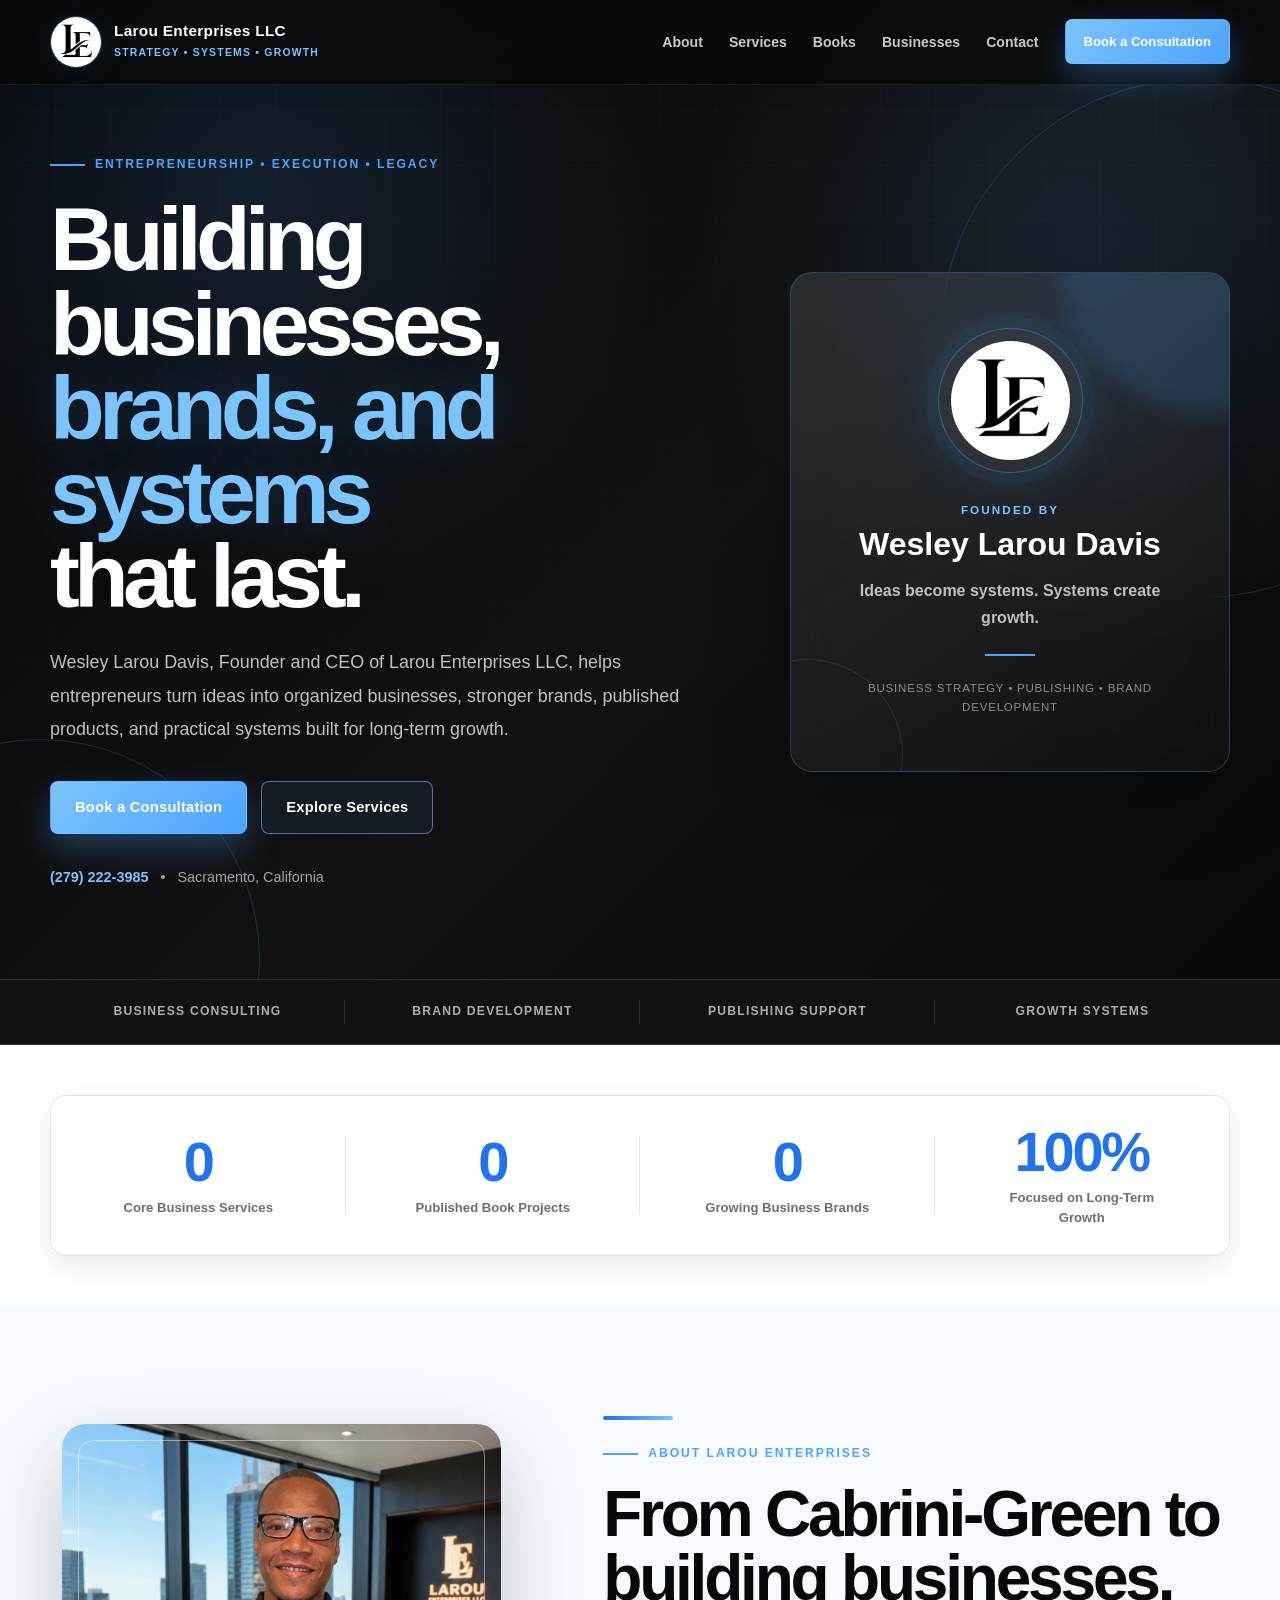
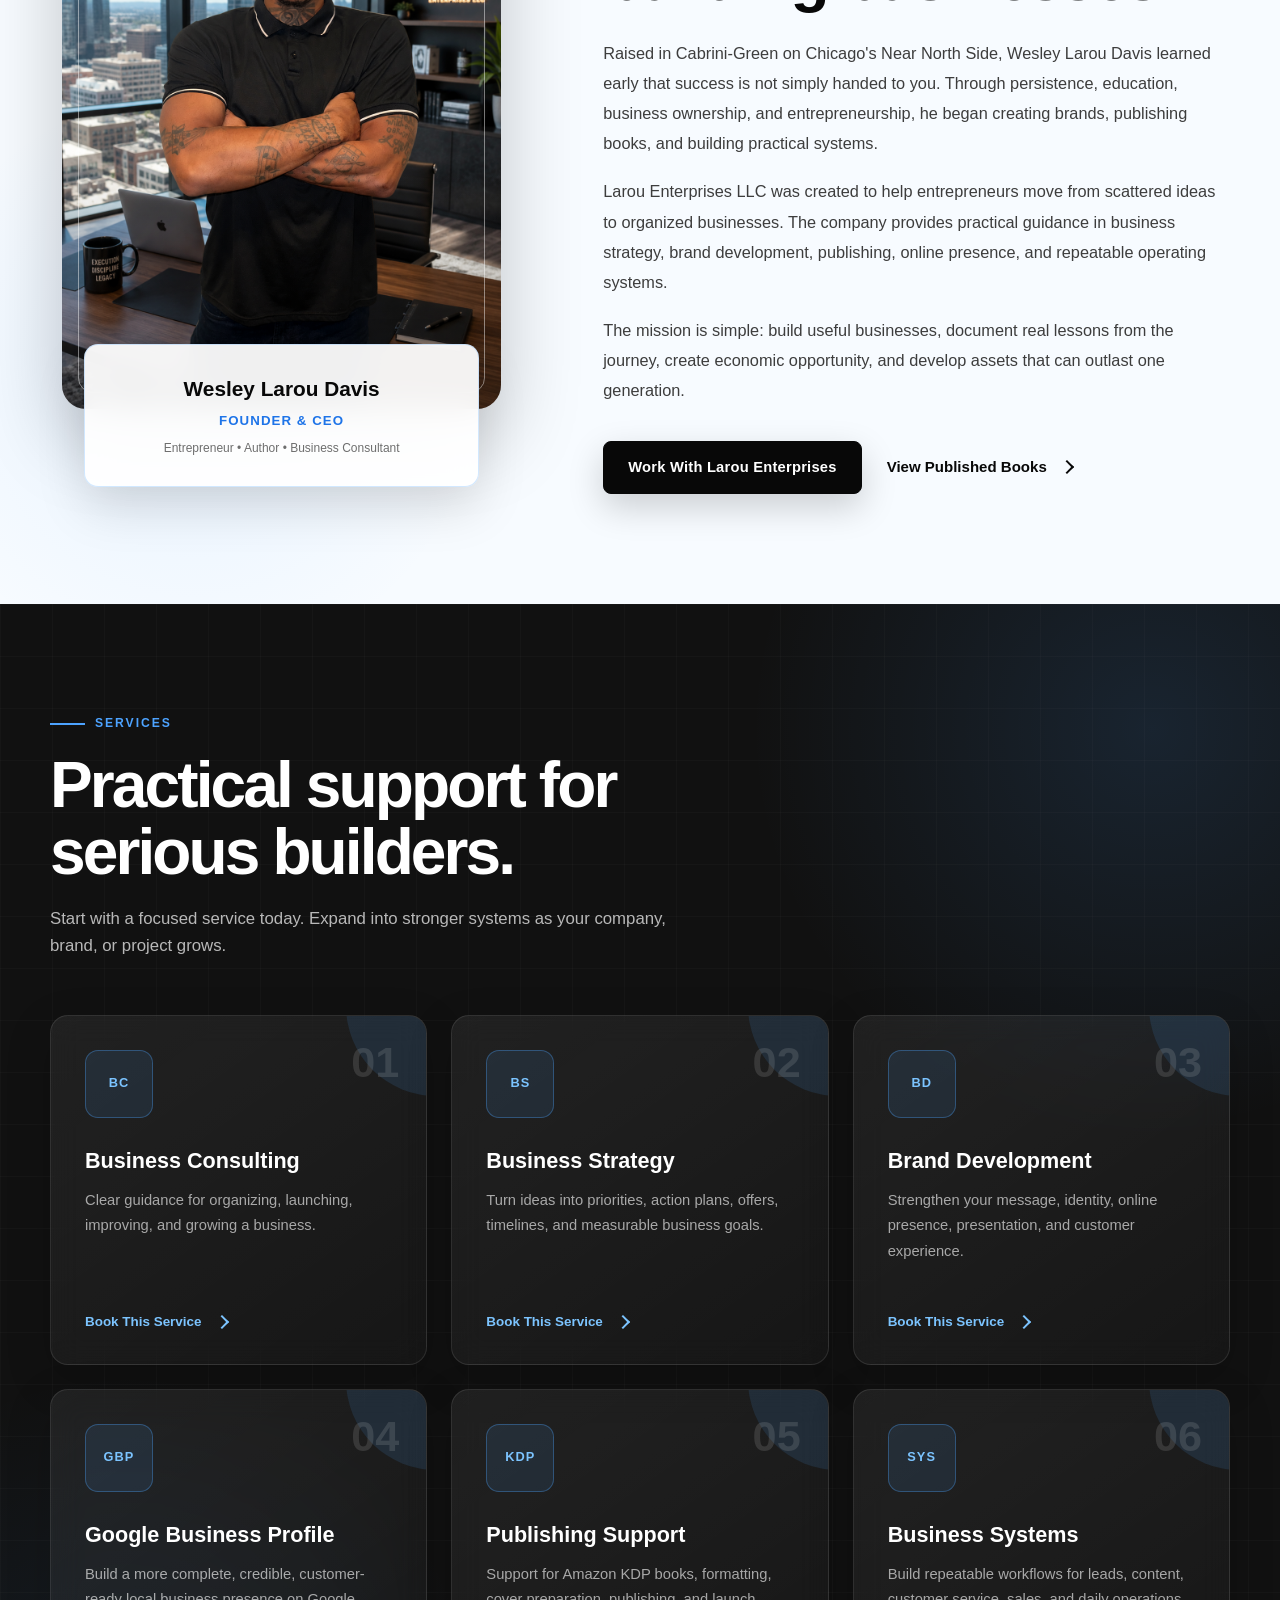
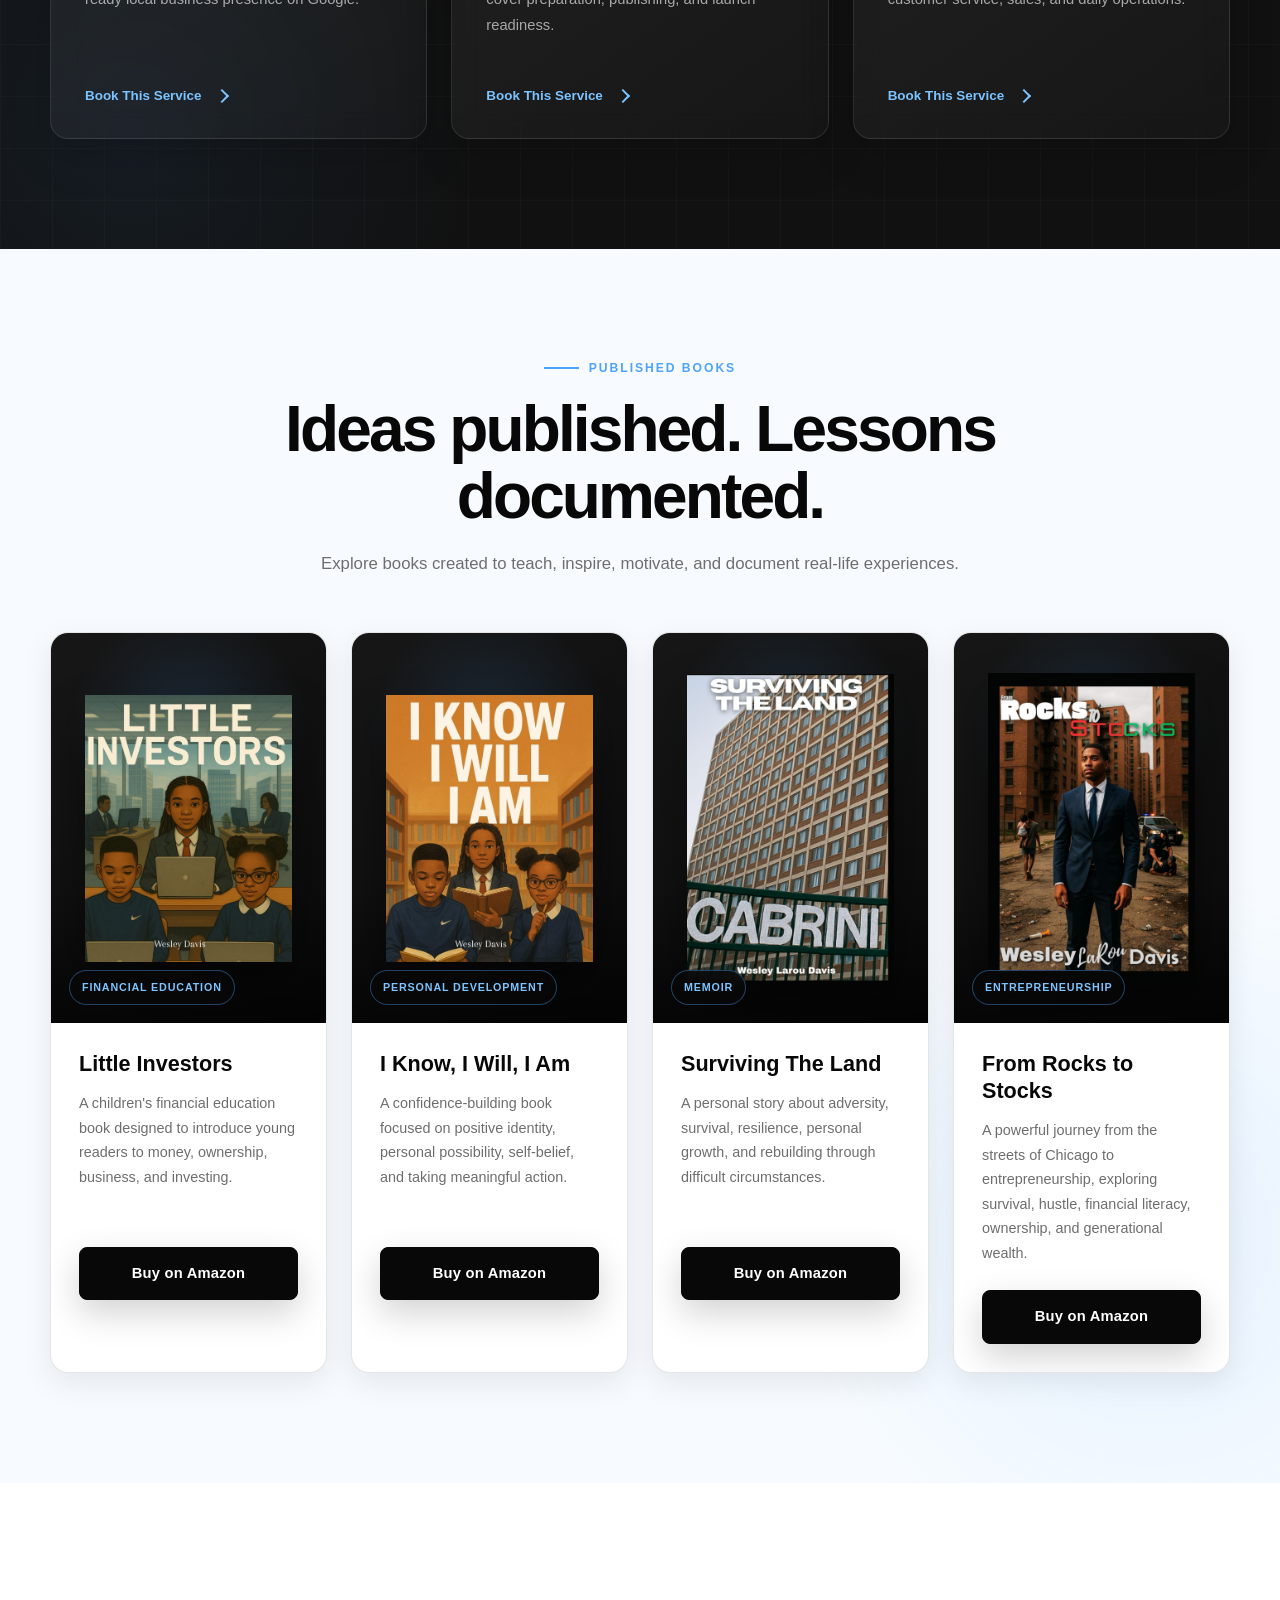
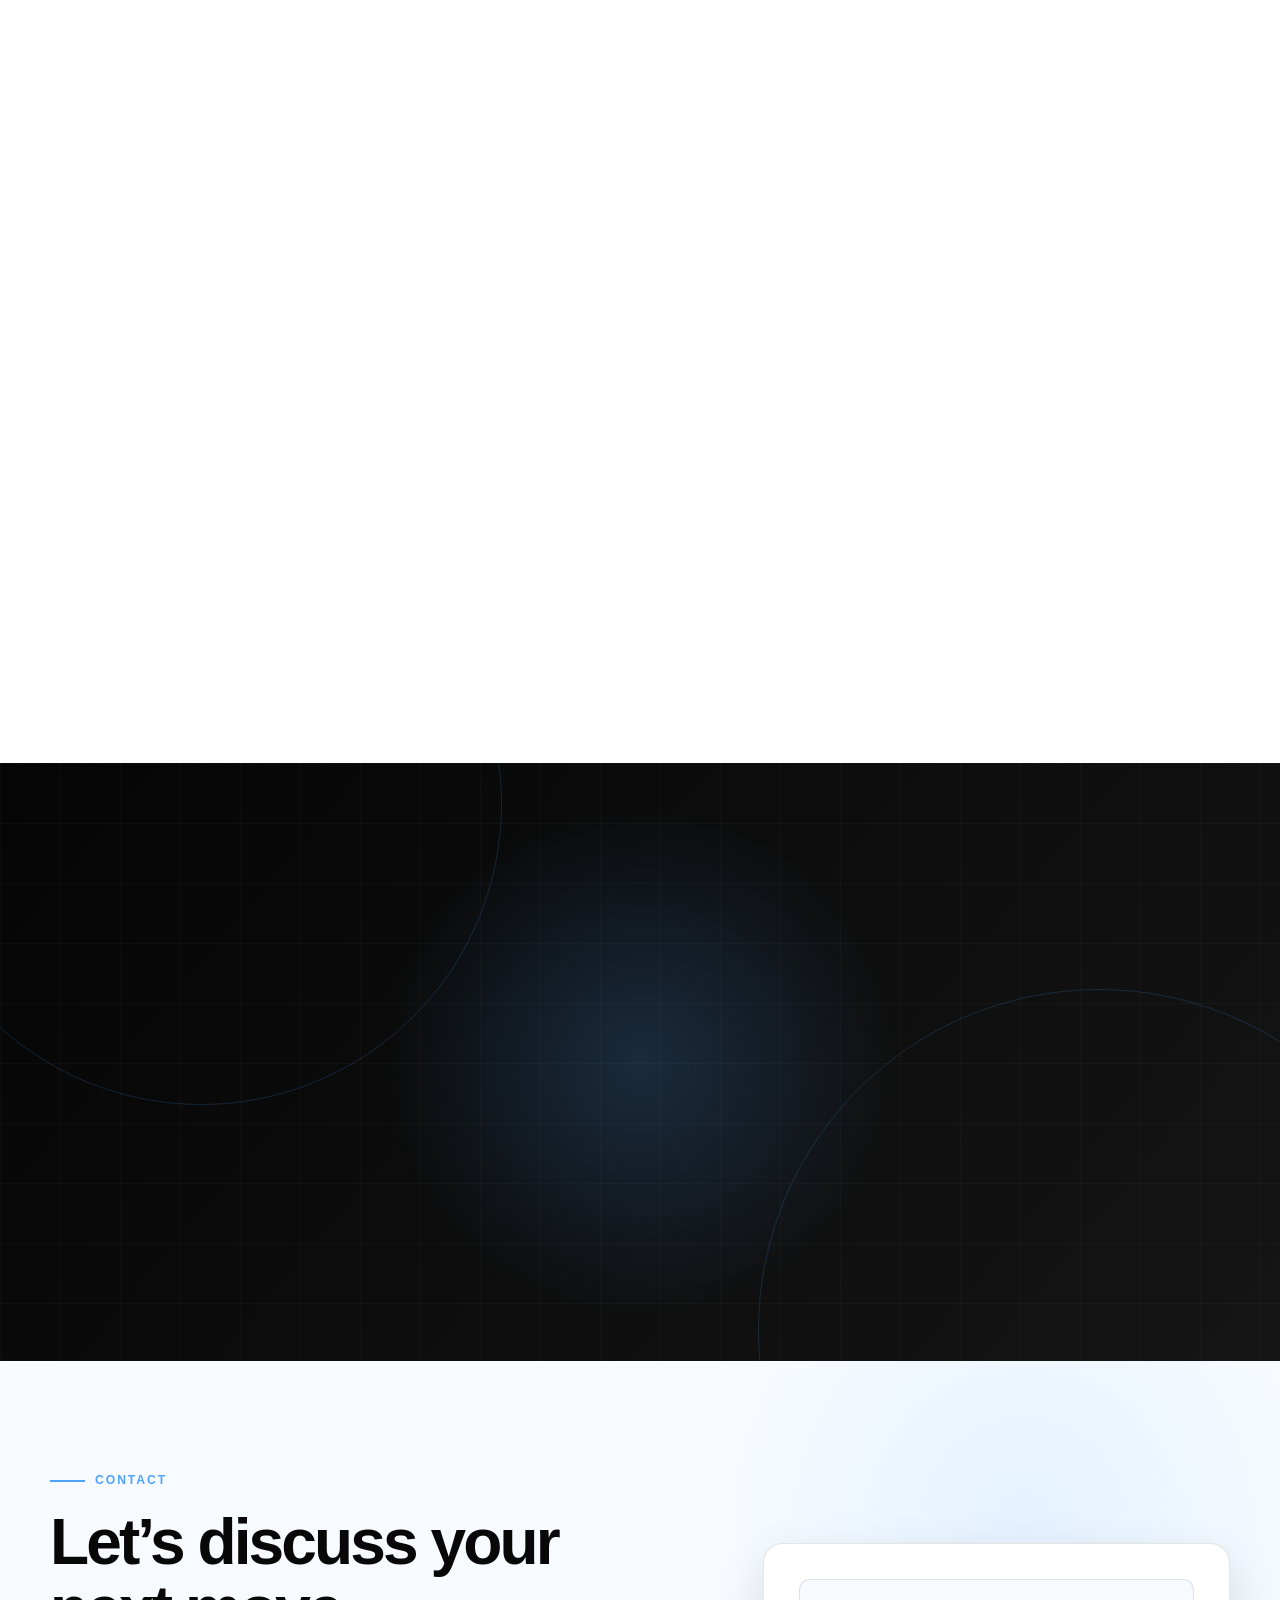
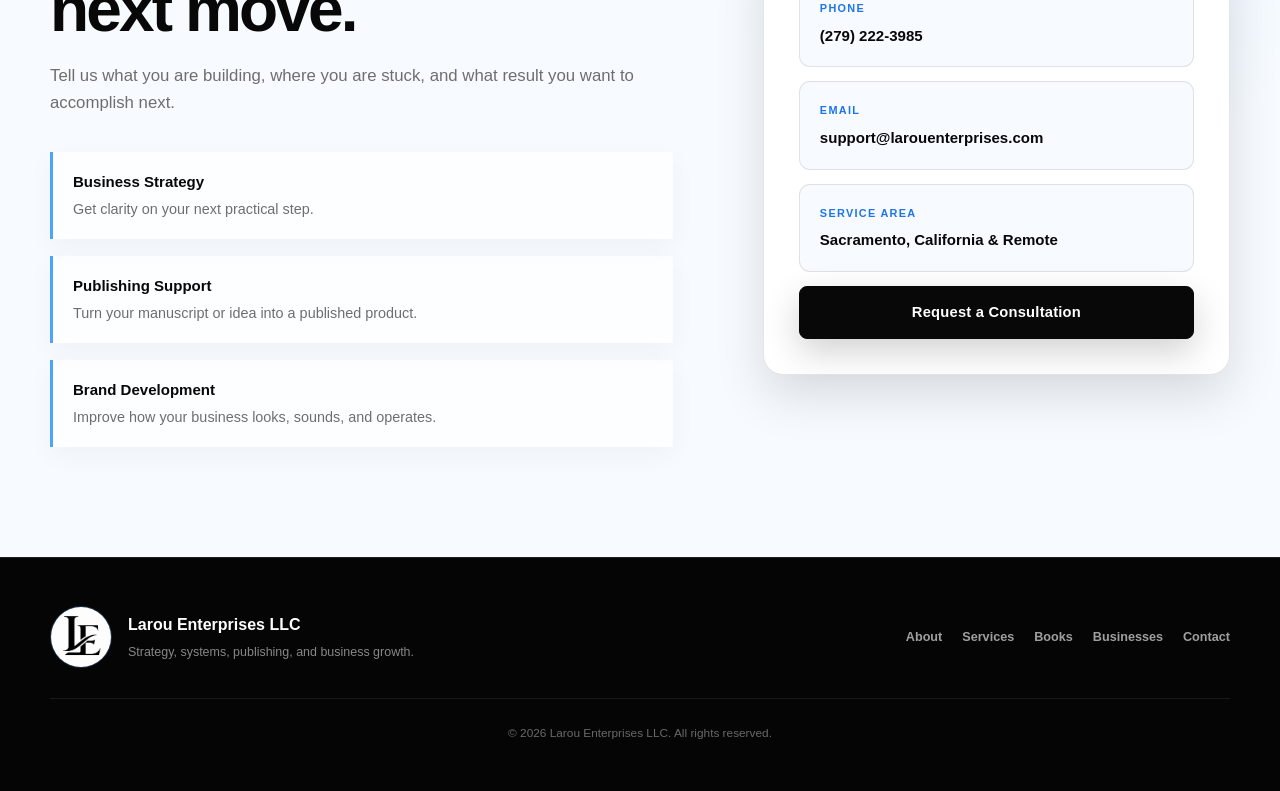
<file: index.html>
<head>
  <meta charset="UTF-8" />

  <meta
    name="viewport"
    content="width=device-width, initial-scale=1.0"
  />

  <title>
    Wesley Larou Davis | Founder of Larou Enterprises LLC | Business Consultant
  </title>

  <meta
    name="description"
    content="Official website of Wesley Larou Davis, Founder and CEO of Larou Enterprises LLC. Business consulting, brand development, Google Business Profile optimization, publishing support, business systems, and founder of MELA."
  />

  <meta
    name="keywords"
    content="Wesley Larou Davis, Wesley Davis, Larou Enterprises LLC, MELA, business consultant, business strategy, Google Business Profile, branding, publishing, entrepreneur, Sacramento, Chicago"
  />

  <meta
    name="author"
    content="Wesley Larou Davis"
  />

  <meta
    name="robots"
    content="index, follow"
  />

  <meta
    name="theme-color"
    content="#111111"
  />

  <link
    rel="canonical"
    href="https://larouenterprises.com/"
  />

  <!-- Open Graph -->

  <meta
    property="og:title"
    content="Wesley Larou Davis | Larou Enterprises LLC"
  />

  <meta
    property="og:description"
    content="Official website of Wesley Larou Davis, Founder & CEO of Larou Enterprises LLC and founder of MELA."
  />

  <meta
    property="og:type"
    content="website"
  />

  <meta
    property="og:url"
    content="https://larouenterprises.com/"
  />

  <meta
    property="og:site_name"
    content="Larou Enterprises LLC"
  />

  <meta
    property="og:image"
    content="https://larouenterprises.com/assets/le-logo.png"
  />

  <!-- Favicon -->

  <link
    rel="icon"
    type="image/png"
    href="assets/le-logo.png"
  />

  <!-- Fonts -->

  <link
    rel="preconnect"
    href="https://fonts.googleapis.com"
  />

  <link
    rel="preconnect"
    href="https://fonts.gstatic.com"
    crossorigin
  />

  <link
    href="https://fonts.googleapis.com/css2?family=Poppins:wght@300;400;500;600;700;800&display=swap"
    rel="stylesheet"
  />

  <!-- CSS -->
<!-- Structured Data: Wesley Larou Davis, Larou Enterprises LLC and MELA -->

<script type="application/ld+json">
{
  "@context": "https://schema.org",
  "@graph": [
    {
      "@type": "WebSite",
      "@id": "https://larouenterprises.com/#website",
      "url": "https://larouenterprises.com/",
      "name": "Larou Enterprises LLC",
      "description": "The official website of Larou Enterprises LLC and founder Wesley Larou Davis.",
      "publisher": {
        "@id": "https://larouenterprises.com/#organization"
      },
      "inLanguage": "en-US"
    },
    {
      "@type": "Organization",
      "@id": "https://larouenterprises.com/#organization",
      "name": "Larou Enterprises LLC",
      "url": "https://larouenterprises.com/",
      "logo": {
        "@type": "ImageObject",
        "url": "https://larouenterprises.com/assets/le-logo.png"
      },
      "founder": {
        "@id": "https://larouenterprises.com/#wesley-larou-davis"
      },
      "description": "Larou Enterprises LLC provides business strategy, brand development, Google Business Profile optimization, publishing support, and practical business systems.",
      "areaServed": [
        {
          "@type": "City",
          "name": "Sacramento"
        },
        {
          "@type": "City",
          "name": "Chicago"
        }
      ],
      "brand": {
        "@id": "https://larouenterprises.com/#mela"
      }
    },
    {
      "@type": "Person",
      "@id": "https://larouenterprises.com/#wesley-larou-davis",
      "name": "Wesley Larou Davis",
      "url": "https://larouenterprises.com/",
      "image": "https://larouenterprises.com/assets/wesley-davis.png",
      "jobTitle": "Founder and CEO",
      "worksFor": {
        "@id": "https://larouenterprises.com/#organization"
      },
      "founder": {
        "@id": "https://larouenterprises.com/#organization"
      },
      "description": "Wesley Larou Davis is the founder and CEO of Larou Enterprises LLC, a business consultant, entrepreneur, author, and creator of the developing MELA brand.",
      "knowsAbout": [
        "Business strategy",
        "Brand development",
        "Google Business Profile optimization",
        "Book publishing",
        "Business systems",
        "Entrepreneurship"
      ]
    },
    {
      "@type": "Brand",
      "@id": "https://larouenterprises.com/#mela",
      "name": "MELA",
      "logo": "https://larouenterprises.com/assets/mela%20logo.PNG",
      "description": "MELA is a developing skincare brand created for melanin-rich skin and associated with Larou Enterprises LLC.",
      "founder": {
        "@id": "https://larouenterprises.com/#wesley-larou-davis"
      },
      "parentOrganization": {
        "@id": "https://larouenterprises.com/#organization"
      }
    }
  ]
}
</script>

  <link
    rel="stylesheet"
    href="style.css"
  />
</head>

<body>
<!-- =========================
     PAGE LOADER
========================= -->

<div id="preloader">

    <div class="loader-content">

        <img src="assets/le-logo.png" alt="Larou Enterprises Logo">

        <h1>LAROU</h1>

        <p>ENTERPRISES LLC</p>

        <div class="loader-line">
            <span></span>
        </div>

    </div>

</div>
  <!-- Skip Link -->
  <a class="skip-link" href="#main-content">
    Skip to content
  </a>


  <!-- =========================
       HEADER
  ========================== -->

  <header class="site-header" id="top">

    <div class="container nav-wrap">

      <a
        class="brand"
        href="#top"
        aria-label="Larou Enterprises home"
      >

        <img
          src="assets/le-logo.png"
          alt="Larou Enterprises LE logo"
        />

        <span>
          <strong>Larou Enterprises LLC</strong>
          <small>Strategy • Systems • Growth</small>
        </span>

      </a>


      <button
        class="menu-toggle"
        type="button"
        aria-expanded="false"
        aria-controls="main-nav"
        aria-label="Open navigation menu"
      >
        <span></span>
        <span></span>
        <span></span>
      </button>


      <nav
        id="main-nav"
        class="main-nav"
        aria-label="Primary navigation"
      >

        <a href="#about">About</a>

        <a href="#services">Services</a>

        <a href="#books">Books</a>

        <a href="#businesses">Businesses</a>

        <a href="#contact">Contact</a>

        <a
          class="nav-cta"
          href="https://book.stripe.com/dRm28r8Eo2eW7Cc2aFaZi03"
          target="_blank"
          rel="noopener noreferrer"
        >
          Book a Consultation
        </a>

      </nav>

    </div>

  </header>


  <!-- =========================
       MAIN CONTENT
  ========================== -->

  <main id="main-content">


    <!-- =========================
         HERO SECTION
    ========================== -->

    <section class="hero">

      <div class="hero-shape hero-shape-one"></div>
      <div class="hero-shape hero-shape-two"></div>
      <div class="hero-overlay"></div>


      <div class="container hero-grid">

        <div class="hero-copy reveal">

          <p class="eyebrow">
            Entrepreneurship • Execution • Legacy
          </p>

          <h1>
            Building businesses,
            <span>brands, and systems</span>
            that last.
          </h1>

          <p class="hero-text">
            Wesley Larou Davis, Founder and CEO of Larou Enterprises LLC,
            helps entrepreneurs turn ideas into organized businesses,
            stronger brands, published products, and practical systems
            built for long-term growth.
          </p>


          <div class="button-row">

            <a
              class="button button-gold"
              href="https://book.stripe.com/dRm28r8Eo2eW7Cc2aFaZi03"
              target="_blank"
              rel="noopener noreferrer"
            >
              Book a Consultation
            </a>

            <a
              class="button button-outline"
              href="#services"
            >
              Explore Services
            </a>

          </div>


          <div class="hero-contact">

            <a href="tel:+12792223985">
              (279) 222-3985
            </a>

            <span>•</span>

            <span>
              Sacramento, California
            </span>

          </div>

        </div>


        <div class="hero-visual reveal">

          <div class="hero-card">

            <div class="hero-logo-wrap">

              <img
                src="assets/le-logo.png"
                alt="Larou Enterprises monogram"
              />

            </div>

            <p>Founded by</p>

            <h2>Wesley Larou Davis</h2>

            <strong>
              Ideas become systems.
              Systems create growth.
            </strong>

            <div class="hero-card-line"></div>

            <small>
              Business Strategy • Publishing • Brand Development
            </small>

          </div>

        </div>

      </div>

    </section>


    <!-- =========================
         TRUST STRIP
    ========================== -->

    <section
      class="trust-strip"
      aria-label="Business focus areas"
    >

      <div class="container trust-grid">

        <span>Business Consulting</span>

        <span>Brand Development</span>

        <span>Publishing Support</span>

        <span>Growth Systems</span>

      </div>

    </section>


    <!-- =========================
         STATS SECTION
    ========================== -->

    <section class="stats-section">

      <div class="container stats-grid">

        <article class="stat-card reveal">

          <strong
            class="counter"
            data-target="6"
          >
            0
          </strong>

          <span>Core Business Services</span>

        </article>


        <article class="stat-card reveal">

          <strong
            class="counter"
            data-target="4"
          >
            0
          </strong>

          <span>Published Book Projects</span>

        </article>


        <article class="stat-card reveal">

          <strong
            class="counter"
            data-target="2"
          >
            0
          </strong>

          <span>Growing Business Brands</span>

        </article>


        <article class="stat-card reveal">

          <strong>
            100%
          </strong>

          <span>Focused on Long-Term Growth</span>

        </article>

      </div>

    </section>


    <!-- =========================
         ABOUT SECTION
    ========================== -->

    <section
      id="about"
      class="section about-section"
    >

      <div class="container about-grid">

        <div class="about-image reveal">

          <div class="image-frame">

            <img
              src="assets/wesley-davis.png"
              alt="Wesley Larou Davis, Founder and CEO of Larou Enterprises LLC"
            />

          </div>

          <div class="founder-card">

            <h3>Wesley Larou Davis</h3>

            <p>Founder & CEO</p>

            <span>
              Entrepreneur • Author • Business Consultant
            </span>

          </div>

        </div>


        <div class="about-content reveal">

          <div class="gold-line"></div>

          <p class="eyebrow">
            About Larou Enterprises
          </p>

          <h2>
            From Cabrini-Green to building businesses.
          </h2>

          <p>
            Raised in Cabrini-Green on Chicago's Near North Side,
            Wesley Larou Davis learned early that success is not simply
            handed to you. Through persistence, education, business
            ownership, and entrepreneurship, he began creating brands,
            publishing books, and building practical systems.
          </p>

          <p>
            Larou Enterprises LLC was created to help entrepreneurs
            move from scattered ideas to organized businesses. The
            company provides practical guidance in business strategy,
            brand development, publishing, online presence, and
            repeatable operating systems.
          </p>

          <p>
            The mission is simple: build useful businesses, document
            real lessons from the journey, create economic opportunity,
            and develop assets that can outlast one generation.
          </p>


          <div class="about-actions">

            <a
              class="button button-dark"
              href="#contact"
            >
              Work With Larou Enterprises
            </a>

            <a
              class="text-link"
              href="#books"
            >
              View Published Books
            </a>

          </div>

        </div>

      </div>

    </section>


    <!-- =========================
         SERVICES SECTION
    ========================== -->

    <section
      id="services"
      class="section section-dark"
    >

      <div class="container">

        <div class="section-heading light reveal">

          <p class="eyebrow">
            Services
          </p>

          <h2>
            Practical support for serious builders.
          </h2>

          <p>
            Start with a focused service today. Expand into stronger
            systems as your company, brand, or project grows.
          </p>

        </div>


        <div class="card-grid">

          <article class="service-card reveal">

            <span class="service-number">01</span>

            <div class="service-icon">BC</div>

            <h3>Business Consulting</h3>

            <p>
              Clear guidance for organizing, launching, improving,
              and growing a business.
            </p>

            <a
              href="https://book.stripe.com/dRm28r8Eo2eW7Cc2aFaZi03"
              target="_blank"
              rel="noopener noreferrer"
            >
              Book This Service
            </a>

          </article>


          <article class="service-card reveal">

            <span class="service-number">02</span>

            <div class="service-icon">BS</div>

            <h3>Business Strategy</h3>

            <p>
              Turn ideas into priorities, action plans, offers,
              timelines, and measurable business goals.
            </p>

            <a
              href="https://buy.stripe.com/3cI9AT3k4aLs5u4g1vaZi04"
              target="_blank"
              rel="noopener noreferrer"
            >
              Book This Service
            </a>

          </article>


          <article class="service-card reveal">

            <span class="service-number">03</span>

            <div class="service-icon">BD</div>

            <h3>Brand Development</h3>

            <p>
              Strengthen your message, identity, online presence,
              presentation, and customer experience.
            </p>

            <a
              href="https://buy.stripe.com/3cI9AT3k4aLs5u4g1vaZi04"
              target="_blank"
              rel="noopener noreferrer"
            >
              Book This Service
            </a>

          </article>


          <article class="service-card reveal">

            <span class="service-number">04</span>

            <div class="service-icon">GBP</div>

            <h3>Google Business Profile</h3>

            <p>
              Build a more complete, credible, customer-ready local
              business presence on Google.
            </p>

            <a
              href="https://buy.stripe.com/3cI9AT3k4aLs5u4g1vaZi04"
              target="_blank"
              rel="noopener noreferrer"
            >
              Book This Service
            </a>

          </article>


          <article class="service-card reveal">

            <span class="service-number">05</span>

            <div class="service-icon">KDP</div>

            <h3>Publishing Support</h3>

            <p>
              Support for Amazon KDP books, formatting, cover
              preparation, publishing, and launch readiness.
            </p>

            <a
              href="https://buy.stripe.com/3cI9AT3k4aLs5u4g1vaZi04"
              target="_blank"
              rel="noopener noreferrer"
            >
              Book This Service
            </a>

          </article>


          <article class="service-card reveal">

            <span class="service-number">06</span>

            <div class="service-icon">SYS</div>

            <h3>Business Systems</h3>

            <p>
              Build repeatable workflows for leads, content,
              customer service, sales, and daily operations.
            </p>

            <a
              href="https://buy.stripe.com/3cI9AT3k4aLs5u4g1vaZi04"
              target="_blank"
              rel="noopener noreferrer"
            >
              Book This Service
            </a>

          </article>

        </div>

      </div>

    </section>


    <!-- =========================
         BOOKS SECTION
    ========================== -->

    <section
      id="books"
      class="section books-section"
    >

      <div class="container">

        <div class="section-heading centered reveal">

          <p class="eyebrow">
            Published Books
          </p>

          <h2>
            Ideas published. Lessons documented.
          </h2>

          <p>
            Explore books created to teach, inspire, motivate,
            and document real-life experiences.
          </p>

        </div>


        <div class="books-grid">


          <!-- BOOK 1 -->

          <article class="book-card reveal">

            <div class="book-image">

              <img
                src="assets/9-little-investors.jpg"
                alt=" Little Investors book cover"
              />

              <span class="book-category">
                Financial Education
              </span>

            </div>


            <div class="book-content">

              <h3> Little Investors</h3>

              <p>
                A children's financial education book designed to
                introduce young readers to money, ownership, business,
                and investing.
              </p>

              <a
                class="button button-dark full"
                href="https://a.co/d/0eO8DORS"
                target="_blank"
                rel="noopener noreferrer"
              >
                Buy on Amazon
              </a>

            </div>

          </article>


          <!-- BOOK 2 -->

          <article class="book-card reveal">

            <div class="book-image">

              <img
                src="assets/i-know-i-will-i-am.jpg"
                alt="I Know, I Will, I Am book cover"
              />

              <span class="book-category">
                Personal Development
              </span>

            </div>


            <div class="book-content">

              <h3>I Know, I Will, I Am</h3>

              <p>
                A confidence-building book focused on positive
                identity, personal possibility, self-belief,
                and taking meaningful action.
              </p>

              <a
                class="button button-dark full"
                href="https://a.co/d/0i1PQLdO"
                target="_blank"
                rel="noopener noreferrer"
              >
                Buy on Amazon
              </a>

            </div>

          </article>


          <!-- BOOK 3 -->

          <article class="book-card reveal">

            <div class="book-image">

              <img
                src="assets/surviving-the-land.jpg"
                alt="Surviving the Land book cover"
              />

              <span class="book-category">
                Memoir
              </span>

            </div>


            <div class="book-content">

              <h3>Surviving The Land</h3>

              <p>
                A personal story about adversity, survival,
                resilience, personal growth, and rebuilding
                through difficult circumstances.
              </p>

              <a
                class="button button-dark full"
                href="https://a.co/d/01nYqsKp"
                target="_blank"
                rel="noopener noreferrer"
              >
                Buy on Amazon
              </a>

            </div>

          </article>


          <!-- BOOK 4 -->

          <article class="book-card reveal">

            <div class="book-image">

              <img
                src="assets/from-rocks-to-stocks.jpg"
                alt="From Rocks to Stocks book cover"
              />

              <span class="book-category">
                Entrepreneurship
              </span>

            </div>


            <div class="book-content">

              <h3>From Rocks to Stocks</h3>

              <p>
                A powerful journey from the streets of Chicago to
                entrepreneurship, exploring survival, hustle,
                financial literacy, ownership, and generational wealth.
              </p>

              <a
                class="button button-dark full"
                href="https://a.co/d/0gyFJbpX"
                target="_blank"
                rel="noopener noreferrer"
              >
                Buy on Amazon
              </a>

            </div>

          </article>

        </div>

      </div>

    </section>


    <!-- =========================
         FEATURED BUSINESSES
    ========================== -->

    <section
      id="businesses"
      class="section businesses-section"
    >

      <div class="container">

        <div class="section-heading reveal">

          <p class="eyebrow">
            Featured Businesses
          </p>

          <h2>
            Building brands under one larger vision.
          </h2>

          <p>
            Larou Enterprises LLC develops businesses, products,
            books, services, and systems designed to create
            long-term value and opportunity.
          </p>

        </div>


        <div class="business-grid">

          <article class="business-card reveal">

            <div class="business-card-logo">

              <img
                src="assets/le-logo.png"
                alt="Larou Enterprises logo"
              />

            </div>

            <div class="business-card-content">

              <p class="eyebrow">
                Parent Company
              </p>

              <h3>Larou Enterprises LLC</h3>

              <p>
                Business strategy, consulting, publishing support,
                brand development, and practical operating systems.
              </p>

              <a
                class="text-link"
                href="#services"
              >
                Explore Services
              </a>

            </div>

          </article>


          <article class="business-card featured reveal">

            <div class="business-card-logo">

              <img
                src="assets/mela-logo.png"
                alt="MELA skincare logo"
              />

            </div>

            <div class="business-card-content">

              <p class="eyebrow">
                Featured Brand
              </p>

              <h3>MELA Skincare</h3>

              <p>
                A skincare and personal-care brand built for melanin,
                community ownership, product sales, and ambassador opportunity.
              </p>

              <a
                class="button button-gold"
                href="#"
                target="_blank"
                rel="noopener noreferrer"
              >
                Visit MELA
              </a>

            </div>

          </article>

        </div>

      </div>

    </section>


    <!-- =========================
         STATEMENT SECTION
    ========================== -->

    <section class="statement">

      <div class="statement-overlay"></div>

      <div class="container reveal">

        <p>Larou Enterprises LLC</p>

        <h2>
          Build with purpose.
          Operate with discipline.
          Create a legacy.
        </h2>

        <a
          class="button button-gold"
          href="https://book.stripe.com/dRm28r8Eo2eW7Cc2aFaZi03"
          target="_blank"
          rel="noopener noreferrer"
        >
          Start Building Today
        </a>

      </div>

    </section>


    <!-- =========================
         CONTACT SECTION
    ========================== -->

    <section
      id="contact"
      class="section contact"
    >

      <div class="container contact-grid">

        <div class="section-heading reveal">

          <p class="eyebrow">
            Contact
          </p>

          <h2>
            Let’s discuss your next move.
          </h2>

          <p>
            Tell us what you are building, where you are stuck,
            and what result you want to accomplish next.
          </p>


          <div class="contact-points">

            <p>
              <strong>Business Strategy</strong>
              Get clarity on your next practical step.
            </p>

            <p>
              <strong>Publishing Support</strong>
              Turn your manuscript or idea into a published product.
            </p>

            <p>
              <strong>Brand Development</strong>
              Improve how your business looks, sounds, and operates.
            </p>

          </div>

        </div>


        <div class="contact-card reveal">

          <a href="tel:+12792223985">

            <small>Phone</small>

            <strong>
              (279) 222-3985
            </strong>

          </a>


          <a href="mailto:support@larouenterprises.com">

            <small>Email</small>

            <strong>
              support@larouenterprises.com
            </strong>

          </a>


          <div>

            <small>Service Area</small>

            <strong>
              Sacramento, California & Remote
            </strong>

          </div>


          <a
            class="button button-dark full"
            href="https://book.stripe.com/dRm28r8Eo2eW7Cc2aFaZi03"
            target="_blank"
            rel="noopener noreferrer"
          >
            Request a Consultation
          </a>

        </div>

      </div>

    </section>

  </main>


  <!-- =========================
       FOOTER
  ========================== -->

  <footer class="site-footer">

    <div class="container footer-grid">

      <div class="footer-brand">

        <img
          src="assets/le-logo.png"
          alt="Larou Enterprises logo"
        />

        <div>

          <strong>
            Larou Enterprises LLC
          </strong>

          <p>
            Strategy, systems, publishing, and business growth.
          </p>

        </div>

      </div>


      <div class="footer-links">

        <a href="#about">About</a>

        <a href="#services">Services</a>

        <a href="#books">Books</a>

        <a href="#businesses">Businesses</a>

        <a href="#contact">Contact</a>

      </div>


      <p class="copyright">

        © <span id="year"></span>
        Larou Enterprises LLC.
        All rights reserved.

      </p>

    </div>

  </footer>


  <!-- Back to Top Button -->

  <a
    class="back-to-top"
    href="#top"
    aria-label="Back to top"
  >
    ↑
  </a>


  <script src="script.js"></script>

</body>

</html>
</file>
<file: style.css>
/* =========================================================
   LAROU ENTERPRISES LLC
   COMPLETE WEBSITE STYLESHEET
========================================================= */


/* =========================================================
   ROOT VARIABLES
========================================================= */

:root {
  --black: #080808;
  --black-soft: #111111;
  --charcoal: #181818;
  --charcoal-light: #242424;

  --white: #ffffff;
  --off-white: #f7fbff;
  --cream: #edf6ff;

  --gold: #4DA3FF;
  --gold-light: #7CC4FF;
  --gold-dark: #1E74E8;

  --gray: #6e6e6e;
  --gray-light: #d8d8d8;
  --gray-dark: #3d3d3d;

  --border-light: rgba(255, 255, 255, 0.12);
  --border-dark: rgba(0, 0, 0, 0.1);

  --shadow-small: 0 10px 30px rgba(0, 0, 0, 0.08);
  --shadow-medium: 0 20px 50px rgba(0, 0, 0, 0.13);
  --shadow-large: 0 30px 80px rgba(0, 0, 0, 0.22);

  --transition: 0.3s ease;
  --transition-slow: 0.6s ease;

  --container-width: 1180px;
}


/* =========================================================
   GLOBAL RESET
========================================================= */

* {
  margin: 0;
  padding: 0;
  box-sizing: border-box;
}

html {
  scroll-behavior: smooth;
  scroll-padding-top: 100px;
}

body {
  min-height: 100vh;
  overflow-x: hidden;
  background: var(--off-white);
  color: var(--black-soft);
  font-family:
    Inter,
    -apple-system,
    BlinkMacSystemFont,
    "Segoe UI",
    Roboto,
    Helvetica,
    Arial,
    sans-serif;
  line-height: 1.6;
  -webkit-font-smoothing: antialiased;
}

body.menu-open {
  overflow: hidden;
}

img {
  display: block;
  width: 100%;
  max-width: 100%;
}

a {
  color: inherit;
  text-decoration: none;
}

button,
input,
textarea,
select {
  font: inherit;
}

button,
a {
  -webkit-tap-highlight-color: transparent;
}

section {
  position: relative;
}

::selection {
  background: var(--gold);
  color: var(--white);
}


/* =========================================================
   ACCESSIBILITY
========================================================= */

.skip-link {
  position: fixed;
  top: -100px;
  left: 20px;
  z-index: 9999;
  padding: 12px 18px;
  border-radius: 6px;
  background: var(--gold);
  color: var(--white);
  font-weight: 800;
  transition: top var(--transition);
}

.skip-link:focus {
  top: 20px;
}

a:focus-visible,
button:focus-visible {
  outline: 3px solid var(--gold-light);
  outline-offset: 4px;
}


/* =========================================================
   REUSABLE LAYOUT
========================================================= */

.container {
  width: min(100% - 40px, var(--container-width));
  margin-inline: auto;
}

.section {
  padding: 110px 0;
}

.section-heading {
  max-width: 720px;
  margin-bottom: 55px;
}

.section-heading.centered {
  margin-right: auto;
  margin-left: auto;
  text-align: center;
}

.section-heading h2 {
  margin-bottom: 20px;
  color: var(--black);
  font-size: clamp(2.2rem, 5vw, 4rem);
  font-weight: 850;
  line-height: 1.05;
  letter-spacing: -0.045em;
}

.section-heading > p:not(.eyebrow) {
  max-width: 650px;
  color: var(--gray);
  font-size: 1.05rem;
}

.section-heading.centered > p:not(.eyebrow) {
  margin-inline: auto;
}

.section-heading.light h2 {
  color: var(--white);
}

.section-heading.light > p:not(.eyebrow) {
  color: rgba(255, 255, 255, 0.7);
}

.eyebrow {
  display: inline-flex;
  align-items: center;
  gap: 10px;
  margin-bottom: 18px;
  color: var(--gold);
  font-size: 0.76rem;
  font-weight: 850;
  letter-spacing: 0.16em;
  text-transform: uppercase;
}

.eyebrow::before {
  width: 35px;
  height: 2px;
  background: var(--gold);
  content: "";
}

.gold-line {
  width: 70px;
  height: 4px;
  margin-bottom: 24px;
  border-radius: 20px;
  background: linear-gradient(
    90deg,
    var(--gold-dark),
    var(--gold-light)
  );
}


/* =========================================================
   BUTTONS
========================================================= */

.button {
  position: relative;
  display: inline-flex;
  min-height: 52px;
  align-items: center;
  justify-content: center;
  overflow: hidden;
  padding: 14px 24px;
  border: 1px solid transparent;
  border-radius: 8px;
  font-size: 0.92rem;
  font-weight: 800;
  letter-spacing: 0.015em;
  text-align: center;
  transition:
    transform var(--transition),
    background-color var(--transition),
    border-color var(--transition),
    color var(--transition),
    box-shadow var(--transition);
}

.button::before {
  position: absolute;
  top: 0;
  left: -130%;
  width: 80%;
  height: 100%;
  background: linear-gradient(
    100deg,
    transparent,
    rgba(255, 255, 255, 0.35),
    transparent
  );
  content: "";
  transform: skewX(-20deg);
  transition: left 0.7s ease;
}

.button:hover::before {
  left: 150%;
}

.button:hover {
  transform: translateY(-3px);
}

.button-gold {
  background: linear-gradient(
    135deg,
    var(--gold-light),
    var(--gold)
  );
  color: var(--white);
  box-shadow: 0 14px 34px rgba(77, 163, 255, 0.3);
}

.button-gold:hover {
  box-shadow: 0 18px 45px rgba(77, 163, 255, 0.42);
}

.button-dark {
  background: var(--black);
  color: var(--white);
  box-shadow: 0 13px 35px rgba(0, 0, 0, 0.18);
}

.button-dark:hover {
  background: var(--gold);
  color: var(--white);
  box-shadow: 0 18px 42px rgba(77, 163, 255, 0.25);
}

.button-light {
  border-color: rgba(0, 0, 0, 0.12);
  background: var(--white);
  color: var(--black);
}

.button-outline {
  border-color: rgba(255, 255, 255, 0.35);
  background: rgba(255, 255, 255, 0.06);
  color: var(--white);
  backdrop-filter: blur(14px);
}

.button-outline:hover {
  border-color: var(--gold);
  background: var(--gold);
  color: var(--white);
}

.button.full {
  width: 100%;
}

.text-link {
  position: relative;
  display: inline-flex;
  align-items: center;
  gap: 8px;
  color: var(--black);
  font-size: 0.94rem;
  font-weight: 800;
}

.text-link::after {
  content: "â†’";
  transition: transform var(--transition);
}

.text-link:hover {
  color: var(--gold-dark);
}

.text-link:hover::after {
  transform: translateX(6px);
}


/* =========================================================
   HEADER
========================================================= */

.site-header {
  position: fixed;
  top: 0;
  left: 0;
  z-index: 1000;
  width: 100%;
  border-bottom: 1px solid rgba(255, 255, 255, 0.08);
  background: rgba(8, 8, 8, 0.82);
  backdrop-filter: blur(18px);
  transition:
    background-color var(--transition),
    box-shadow var(--transition),
    transform var(--transition);
}

.site-header.scrolled {
  background: rgba(8, 8, 8, 0.96);
  box-shadow: 0 12px 35px rgba(0, 0, 0, 0.25);
}

.nav-wrap {
  display: flex;
  min-height: 84px;
  align-items: center;
  justify-content: space-between;
  gap: 30px;
}

.brand {
  display: flex;
  min-width: 240px;
  align-items: center;
  gap: 12px;
  color: var(--white);
}

.brand img {
  width: 52px;
  height: 52px;
  flex: 0 0 52px;
  border: 1px solid rgba(77, 163, 255, 0.4);
  border-radius: 50%;
  object-fit: contain;
  box-shadow: 0 0 30px rgba(77, 163, 255, 0.12);
}

.brand span {
  display: flex;
  flex-direction: column;
}

.brand strong {
  font-size: 0.96rem;
  line-height: 1.2;
  letter-spacing: 0.02em;
}

.brand small {
  margin-top: 5px;
  color: var(--gold-light);
  font-size: 0.65rem;
  font-weight: 700;
  letter-spacing: 0.12em;
  text-transform: uppercase;
}

.main-nav {
  display: flex;
  align-items: center;
  gap: 26px;
}

.main-nav > a:not(.nav-cta) {
  position: relative;
  padding: 30px 0;
  color: rgba(255, 255, 255, 0.78);
  font-size: 0.88rem;
  font-weight: 700;
  transition: color var(--transition);
}

.main-nav > a:not(.nav-cta)::after {
  position: absolute;
  bottom: 22px;
  left: 0;
  width: 0;
  height: 2px;
  background: var(--gold);
  content: "";
  transition: width var(--transition);
}

.main-nav > a:not(.nav-cta):hover,
.main-nav > a:not(.nav-cta).active {
  color: var(--white);
}

.main-nav > a:not(.nav-cta):hover::after,
.main-nav > a:not(.nav-cta).active::after {
  width: 100%;
}

.nav-cta {
  display: inline-flex;
  min-height: 44px;
  align-items: center;
  justify-content: center;
  padding: 11px 18px;
  border-radius: 7px;
  background: var(--gold);
  color: var(--white);
  font-size: 0.82rem;
  font-weight: 850;
  transition:
    transform var(--transition),
    background-color var(--transition),
    box-shadow var(--transition);
}

.nav-cta:hover {
  background: var(--gold-light);
  color: var(--white);
  box-shadow: 0 12px 30px rgba(77, 163, 255, 0.3);
  transform: translateY(-2px);
}

.menu-toggle {
  display: none;
  width: 48px;
  height: 44px;
  align-items: center;
  justify-content: center;
  flex-direction: column;
  gap: 6px;
  border: 1px solid rgba(255, 255, 255, 0.18);
  border-radius: 7px;
  background: transparent;
  cursor: pointer;
}

.menu-toggle span {
  width: 22px;
  height: 2px;
  border-radius: 10px;
  background: var(--white);
  transition:
    transform var(--transition),
    opacity var(--transition);
}

.menu-toggle.open span:nth-child(1) {
  transform: translateY(8px) rotate(45deg);
}

.menu-toggle.open span:nth-child(2) {
  opacity: 0;
}

.menu-toggle.open span:nth-child(3) {
  transform: translateY(-8px) rotate(-45deg);
}


/* =========================================================
   HERO
========================================================= */

.hero {
  position: relative;
  display: flex;
  min-height: 820px;
  align-items: center;
  overflow: hidden;
  padding: 155px 0 90px;
  background:
    radial-gradient(
      circle at 20% 20%,
      rgba(77, 163, 255, 0.14),
      transparent 32%
    ),
    radial-gradient(
      circle at 85% 25%,
      rgba(77, 163, 255, 0.12),
      transparent 30%
    ),
    linear-gradient(
      135deg,
      #050505 0%,
      #111111 55%,
      #080808 100%
    );
  color: var(--white);
}

.hero-overlay {
  position: absolute;
  inset: 0;
  z-index: 1;
  background-image:
    linear-gradient(
      rgba(255, 255, 255, 0.025) 1px,
      transparent 1px
    ),
    linear-gradient(
      90deg,
      rgba(255, 255, 255, 0.025) 1px,
      transparent 1px
    );
  background-size: 55px 55px;
  mask-image: linear-gradient(
    to bottom,
    rgba(0, 0, 0, 0.8),
    transparent
  );
}

.hero-shape {
  position: absolute;
  z-index: 0;
  border: 1px solid rgba(77, 163, 255, 0.22);
  border-radius: 50%;
  pointer-events: none;
}

.hero-shape-one {
  top: 8%;
  right: -180px;
  width: 520px;
  height: 520px;
  animation: floatShape 8s ease-in-out infinite;
}

.hero-shape-two {
  bottom: -200px;
  left: -180px;
  width: 440px;
  height: 440px;
  animation: floatShape 10s ease-in-out infinite reverse;
}

.hero-grid {
  position: relative;
  z-index: 2;
  display: grid;
  align-items: center;
  grid-template-columns: minmax(0, 1.2fr) minmax(350px, 0.8fr);
  gap: 80px;
}

.hero-copy {
  max-width: 750px;
}

.hero-copy .eyebrow {
  margin-bottom: 23px;
}

.hero h1 {
  max-width: 820px;
  margin-bottom: 28px;
  color: var(--white);
  font-size: clamp(3.25rem, 7vw, 6.5rem);
  font-weight: 900;
  line-height: 0.94;
  letter-spacing: -0.065em;
}

.hero h1 span {
  display: block;
  color: var(--gold-light);
  text-shadow: 0 0 50px rgba(77, 163, 255, 0.18);
}

.hero-text {
  max-width: 680px;
  margin-bottom: 35px;
  color: rgba(255, 255, 255, 0.74);
  font-size: clamp(1rem, 2vw, 1.12rem);
  line-height: 1.85;
}

.button-row {
  display: flex;
  flex-wrap: wrap;
  gap: 14px;
}

.hero-contact {
  display: flex;
  flex-wrap: wrap;
  align-items: center;
  gap: 12px;
  margin-top: 32px;
  color: rgba(255, 255, 255, 0.62);
  font-size: 0.9rem;
}

.hero-contact a {
  color: var(--gold-light);
  font-weight: 750;
}

.hero-contact a:hover {
  color: var(--white);
}

.hero-visual {
  position: relative;
}

.hero-card {
  position: relative;
  overflow: hidden;
  padding: 55px 42px;
  border: 1px solid rgba(77, 163, 255, 0.28);
  border-radius: 22px;
  background:
    linear-gradient(
      145deg,
      rgba(255, 255, 255, 0.1),
      rgba(255, 255, 255, 0.025)
    );
  box-shadow: var(--shadow-large);
  text-align: center;
  backdrop-filter: blur(22px);
  animation: floatCard 5.5s ease-in-out infinite;
}

.hero-card::before {
  position: absolute;
  top: -160px;
  right: -130px;
  width: 300px;
  height: 300px;
  border-radius: 50%;
  background: rgba(77, 163, 255, 0.15);
  filter: blur(10px);
  content: "";
}

.hero-card::after {
  position: absolute;
  bottom: -80px;
  left: -80px;
  width: 190px;
  height: 190px;
  border: 1px solid rgba(77, 163, 255, 0.2);
  border-radius: 50%;
  content: "";
}

.hero-logo-wrap {
  position: relative;
  z-index: 1;
  width: 145px;
  height: 145px;
  margin: 0 auto 28px;
  padding: 12px;
  border: 1px solid rgba(77, 163, 255, 0.4);
  border-radius: 50%;
  background: rgba(255, 255, 255, 0.05);
  box-shadow:
    0 0 0 12px rgba(77, 163, 255, 0.04),
    0 0 50px rgba(77, 163, 255, 0.18);
}

.hero-logo-wrap img {
  width: 100%;
  height: 100%;
  border-radius: 50%;
  object-fit: contain;
}

.hero-card > p {
  position: relative;
  z-index: 1;
  margin-bottom: 7px;
  color: var(--gold-light);
  font-size: 0.73rem;
  font-weight: 800;
  letter-spacing: 0.18em;
  text-transform: uppercase;
}

.hero-card h2 {
  position: relative;
  z-index: 1;
  margin-bottom: 15px;
  color: var(--white);
  font-size: 2rem;
  line-height: 1.1;
}

.hero-card > strong {
  position: relative;
  z-index: 1;
  display: block;
  color: rgba(255, 255, 255, 0.72);
  font-size: 1rem;
  font-weight: 600;
  line-height: 1.7;
}

.hero-card-line {
  position: relative;
  z-index: 1;
  width: 50px;
  height: 2px;
  margin: 23px auto;
  background: var(--gold);
}

.hero-card small {
  position: relative;
  z-index: 1;
  color: rgba(255, 255, 255, 0.5);
  font-size: 0.72rem;
  line-height: 1.6;
  letter-spacing: 0.07em;
  text-transform: uppercase;
}


/* =========================================================
   TRUST STRIP
========================================================= */

.trust-strip {
  position: relative;
  z-index: 3;
  border-top: 1px solid var(--border-light);
  border-bottom: 1px solid var(--border-light);
  background: var(--black-soft);
}

.trust-grid {
  display: grid;
  grid-template-columns: repeat(4, 1fr);
}

.trust-grid span {
  position: relative;
  padding: 22px 15px;
  color: rgba(255, 255, 255, 0.66);
  font-size: 0.76rem;
  font-weight: 800;
  letter-spacing: 0.1em;
  text-align: center;
  text-transform: uppercase;
}

.trust-grid span:not(:last-child)::after {
  position: absolute;
  top: 50%;
  right: 0;
  width: 1px;
  height: 24px;
  background: rgba(255, 255, 255, 0.1);
  content: "";
  transform: translateY(-50%);
}


/* =========================================================
   STATISTICS
========================================================= */

.stats-section {
  padding: 50px 0;
  background: var(--white);
}

.stats-grid {
  display: grid;
  border: 1px solid var(--border-dark);
  border-radius: 16px;
  background: var(--white);
  box-shadow: var(--shadow-small);
  grid-template-columns: repeat(4, 1fr);
}

.stat-card {
  position: relative;
  display: flex;
  min-height: 150px;
  align-items: center;
  justify-content: center;
  flex-direction: column;
  padding: 28px 20px;
  text-align: center;
}

.stat-card:not(:last-child)::after {
  position: absolute;
  top: 25%;
  right: 0;
  width: 1px;
  height: 50%;
  background: var(--border-dark);
  content: "";
}

.stat-card strong {
  margin-bottom: 8px;
  color: var(--gold-dark);
  font-size: clamp(2rem, 5vw, 3.5rem);
  font-weight: 900;
  line-height: 1;
  letter-spacing: -0.04em;
}

.stat-card span {
  max-width: 180px;
  color: var(--gray);
  font-size: 0.82rem;
  font-weight: 700;
  line-height: 1.5;
}


/* =========================================================
   ABOUT SECTION
========================================================= */

.about-section {
  overflow: hidden;
  background:
    radial-gradient(
      circle at 15% 75%,
      rgba(77, 163, 255, 0.09),
      transparent 23%
    ),
    var(--off-white);
}

.about-grid {
  display: grid;
  align-items: center;
  grid-template-columns: minmax(320px, 0.85fr) minmax(0, 1.15fr);
  gap: 90px;
}

.about-image {
  position: relative;
  max-width: 475px;
  margin-inline: auto;
}

.image-frame {
  position: relative;
  overflow: hidden;
  border-radius: 24px;
  background: var(--cream);
  box-shadow: var(--shadow-large);
}

.image-frame::before {
  position: absolute;
  inset: 16px;
  z-index: 2;
  border: 1px solid rgba(255, 255, 255, 0.45);
  border-radius: 15px;
  content: "";
  pointer-events: none;
}

.image-frame::after {
  position: absolute;
  inset: 0;
  background: linear-gradient(
    to top,
    rgba(0, 0, 0, 0.34),
    transparent 42%
  );
  content: "";
}

.image-frame img {
  width: 100%;
  height: 585px;
  object-fit: cover;
  object-position: center top;
  transition: transform 0.8s ease;
}

.about-image:hover .image-frame img {
  transform: scale(1.035);
}

.founder-card {
  position: relative;
  z-index: 4;
  width: calc(100% - 44px);
  margin: -65px auto 0;
  padding: 27px;
  border: 1px solid rgba(77, 163, 255, 0.25);
  border-radius: 14px;
  background: rgba(255, 255, 255, 0.94);
  box-shadow: var(--shadow-medium);
  text-align: center;
  backdrop-filter: blur(14px);
}

.founder-card h3 {
  margin-bottom: 5px;
  color: var(--black);
  font-size: 1.3rem;
}

.founder-card p {
  margin-bottom: 8px;
  color: var(--gold-dark);
  font-size: 0.83rem;
  font-weight: 850;
  letter-spacing: 0.08em;
  text-transform: uppercase;
}

.founder-card span {
  color: var(--gray);
  font-size: 0.75rem;
}

.about-content h2 {
  max-width: 680px;
  margin-bottom: 28px;
  color: var(--black);
  font-size: clamp(2.35rem, 5vw, 4.5rem);
  font-weight: 900;
  line-height: 1;
  letter-spacing: -0.05em;
}

.about-content > p:not(.eyebrow) {
  margin-bottom: 18px;
  color: var(--gray-dark);
  font-size: 1.02rem;
  line-height: 1.85;
}

.about-actions {
  display: flex;
  flex-wrap: wrap;
  align-items: center;
  gap: 25px;
  margin-top: 35px;
}


/* =========================================================
   SERVICES SECTION
========================================================= */

.section-dark {
  overflow: hidden;
  background:
    radial-gradient(
      circle at 90% 10%,
      rgba(77, 163, 255, 0.13),
      transparent 25%
    ),
    radial-gradient(
      circle at 10% 90%,
      rgba(77, 163, 255, 0.08),
      transparent 22%
    ),
    var(--black-soft);
}

.section-dark::before {
  position: absolute;
  inset: 0;
  background-image:
    linear-gradient(
      rgba(255, 255, 255, 0.018) 1px,
      transparent 1px
    ),
    linear-gradient(
      90deg,
      rgba(255, 255, 255, 0.018) 1px,
      transparent 1px
    );
  background-size: 52px 52px;
  content: "";
  pointer-events: none;
}

.section-dark .container {
  position: relative;
  z-index: 1;
}

.card-grid {
  display: grid;
  grid-template-columns: repeat(3, 1fr);
  gap: 24px;
}

.service-card {
  position: relative;
  display: flex;
  min-height: 350px;
  overflow: hidden;
  flex-direction: column;
  padding: 34px;
  border: 1px solid rgba(255, 255, 255, 0.1);
  border-radius: 18px;
  background:
    linear-gradient(
      145deg,
      rgba(255, 255, 255, 0.07),
      rgba(255, 255, 255, 0.025)
    );
  box-shadow: 0 15px 45px rgba(0, 0, 0, 0.17);
  backdrop-filter: blur(15px);
  transition:
    transform var(--transition),
    border-color var(--transition),
    background-color var(--transition),
    box-shadow var(--transition);
}

.service-card::before {
  position: absolute;
  top: -100px;
  right: -100px;
  width: 180px;
  height: 180px;
  border-radius: 50%;
  background: rgba(77, 163, 255, 0.12);
  content: "";
  transition:
    transform var(--transition-slow),
    background-color var(--transition);
}

.service-card:hover {
  border-color: rgba(77, 163, 255, 0.5);
  background:
    linear-gradient(
      145deg,
      rgba(77, 163, 255, 0.12),
      rgba(255, 255, 255, 0.035)
    );
  box-shadow: 0 26px 65px rgba(0, 0, 0, 0.32);
  transform: translateY(-9px);
}

.service-card:hover::before {
  background: rgba(77, 163, 255, 0.2);
  transform: scale(1.22);
}

.service-number {
  position: absolute;
  top: 25px;
  right: 27px;
  color: rgba(255, 255, 255, 0.12);
  font-size: 2.7rem;
  font-weight: 900;
  line-height: 1;
}

.service-icon {
  display: flex;
  width: 68px;
  height: 68px;
  align-items: center;
  justify-content: center;
  margin-bottom: 30px;
  border: 1px solid rgba(77, 163, 255, 0.34);
  border-radius: 13px;
  background: rgba(77, 163, 255, 0.1);
  color: var(--gold-light);
  font-size: 0.8rem;
  font-weight: 900;
  letter-spacing: 0.08em;
  transition:
    transform var(--transition),
    background-color var(--transition),
    color var(--transition);
}

.service-card:hover .service-icon {
  background: var(--gold);
  color: var(--white);
  transform: rotate(-4deg) scale(1.06);
}

.service-card h3 {
  margin-bottom: 14px;
  color: var(--white);
  font-size: 1.35rem;
  line-height: 1.2;
}

.service-card > p {
  margin-bottom: 26px;
  color: rgba(255, 255, 255, 0.62);
  font-size: 0.92rem;
  line-height: 1.75;
}

.service-card > a {
  display: inline-flex;
  align-items: center;
  gap: 8px;
  margin-top: auto;
  color: var(--gold-light);
  font-size: 0.84rem;
  font-weight: 850;
}

.service-card > a::after {
  content: "â†’";
  transition: transform var(--transition);
}

.service-card > a:hover::after {
  transform: translateX(6px);
}


/* =========================================================
   BOOKS SECTION
========================================================= */

.books-section {
  overflow: hidden;
  background:
    radial-gradient(
      circle at 90% 80%,
      rgba(77, 163, 255, 0.1),
      transparent 24%
    ),
    var(--off-white);
}

.books-grid {
  display: grid;
  grid-template-columns: repeat(4, 1fr);
  gap: 24px;
}

.book-card {
  position: relative;
  overflow: hidden;
  border: 1px solid var(--border-dark);
  border-radius: 18px;
  background: var(--white);
  box-shadow: var(--shadow-small);
  transition:
    transform var(--transition),
    box-shadow var(--transition),
    border-color var(--transition);
}

.book-card:hover {
  border-color: rgba(77, 163, 255, 0.48);
  box-shadow: 0 30px 65px rgba(0, 0, 0, 0.16);
  transform: translateY(-10px);
}

.book-image {
  position: relative;
  display: flex;
  height: 390px;
  align-items: center;
  justify-content: center;
  overflow: hidden;
  padding: 34px;
  background:
    radial-gradient(
      circle at 50% 25%,
      rgba(77, 163, 255, 0.16),
      transparent 37%
    ),
    linear-gradient(
      145deg,
      #171717,
      #090909
    );
}

.book-image::after {
  position: absolute;
  right: 0;
  bottom: 0;
  left: 0;
  height: 35%;
  background: linear-gradient(
    to top,
    rgba(0, 0, 0, 0.55),
    transparent
  );
  content: "";
}

.book-image img {
  position: relative;
  z-index: 1;
  width: auto;
  max-width: 100%;
  height: 100%;
  object-fit: contain;
  filter: drop-shadow(0 22px 22px rgba(0, 0, 0, 0.45));
  transition:
    transform 0.55s ease,
    filter 0.55s ease;
}

.book-card:hover .book-image img {
  filter: drop-shadow(0 28px 28px rgba(0, 0, 0, 0.55));
  transform: translateY(-8px) rotate(-2deg) scale(1.035);
}

.book-category {
  position: absolute;
  bottom: 18px;
  left: 18px;
  z-index: 3;
  padding: 8px 12px;
  border: 1px solid rgba(77, 163, 255, 0.38);
  border-radius: 999px;
  background: rgba(8, 8, 8, 0.78);
  color: var(--gold-light);
  font-size: 0.67rem;
  font-weight: 850;
  letter-spacing: 0.08em;
  text-transform: uppercase;
  backdrop-filter: blur(10px);
}

.book-content {
  display: flex;
  min-height: 305px;
  flex-direction: column;
  padding: 28px;
}

.book-content h3 {
  margin-bottom: 13px;
  color: var(--black);
  font-size: 1.35rem;
  line-height: 1.25;
}

.book-content p {
  margin-bottom: 25px;
  color: var(--gray);
  font-size: 0.9rem;
  line-height: 1.7;
}

.book-content .button {
  margin-top: auto;
}


/* =========================================================
   FEATURED BUSINESSES
========================================================= */

.businesses-section {
  background: var(--white);
}

.business-grid {
  display: grid;
  grid-template-columns: repeat(2, 1fr);
  gap: 28px;
}

.business-card {
  position: relative;
  display: grid;
  min-height: 360px;
  align-items: center;
  overflow: hidden;
  padding: 42px;
  border: 1px solid var(--border-dark);
  border-radius: 20px;
  background: var(--off-white);
  box-shadow: var(--shadow-small);
  grid-template-columns: 145px 1fr;
  gap: 35px;
  transition:
    transform var(--transition),
    box-shadow var(--transition),
    border-color var(--transition);
}

.business-card:hover {
  border-color: rgba(77, 163, 255, 0.42);
  box-shadow: var(--shadow-medium);
  transform: translateY(-7px);
}

.business-card.featured {
  border-color: rgba(77, 163, 255, 0.32);
  background:
    radial-gradient(
      circle at 85% 15%,
      rgba(77, 163, 255, 0.18),
      transparent 30%
    ),
    var(--black-soft);
  color: var(--white);
}

.business-card-logo {
  position: relative;
  z-index: 1;
  display: flex;
  width: 145px;
  height: 145px;
  align-items: center;
  justify-content: center;
  padding: 15px;
  border: 1px solid rgba(77, 163, 255, 0.3);
  border-radius: 50%;
  background: var(--white);
  box-shadow: 0 18px 45px rgba(0, 0, 0, 0.15);
}

.business-card-logo img {
  width: 100%;
  height: 100%;
  border-radius: 50%;
  object-fit: contain;
}

.business-card-content {
  position: relative;
  z-index: 1;
}

.business-card-content h3 {
  margin-bottom: 15px;
  color: var(--black);
  font-size: 1.65rem;
  line-height: 1.15;
}

.business-card-content > p:not(.eyebrow) {
  margin-bottom: 25px;
  color: var(--gray);
  font-size: 0.93rem;
  line-height: 1.75;
}

.business-card.featured h3 {
  color: var(--white);
}

.business-card.featured .business-card-content > p:not(.eyebrow) {
  color: rgba(255, 255, 255, 0.66);
}


/* =========================================================
   STATEMENT SECTION
========================================================= */

.statement {
  position: relative;
  display: flex;
  min-height: 560px;
  align-items: center;
  overflow: hidden;
  padding: 100px 0;
  background:
    radial-gradient(
      circle at 50% 50%,
      rgba(77, 163, 255, 0.2),
      transparent 36%
    ),
    linear-gradient(
      130deg,
      #050505,
      #151515
    );
  color: var(--white);
  text-align: center;
}

.statement::before,
.statement::after {
  position: absolute;
  border: 1px solid rgba(77, 163, 255, 0.18);
  border-radius: 50%;
  content: "";
}

.statement::before {
  top: -260px;
  left: -100px;
  width: 600px;
  height: 600px;
}

.statement::after {
  right: -160px;
  bottom: -310px;
  width: 680px;
  height: 680px;
}

.statement-overlay {
  position: absolute;
  inset: 0;
  background-image:
    linear-gradient(
      rgba(255, 255, 255, 0.025) 1px,
      transparent 1px
    ),
    linear-gradient(
      90deg,
      rgba(255, 255, 255, 0.025) 1px,
      transparent 1px
    );
  background-size: 60px 60px;
}

.statement .container {
  position: relative;
  z-index: 2;
  max-width: 950px;
}

.statement p {
  margin-bottom: 25px;
  color: var(--gold-light);
  font-size: 0.78rem;
  font-weight: 850;
  letter-spacing: 0.18em;
  text-transform: uppercase;
}

.statement h2 {
  margin-bottom: 36px;
  color: var(--white);
  font-size: clamp(2.7rem, 7vw, 6rem);
  font-weight: 900;
  line-height: 0.98;
  letter-spacing: -0.06em;
}


/* =========================================================
   CONTACT SECTION
========================================================= */

.contact {
  overflow: hidden;
  background:
    radial-gradient(
      circle at 80% 20%,
      rgba(77, 163, 255, 0.11),
      transparent 25%
    ),
    var(--off-white);
}

.contact-grid {
  display: grid;
  align-items: center;
  grid-template-columns: minmax(0, 1fr) minmax(350px, 0.75fr);
  gap: 90px;
}

.contact-grid .section-heading {
  margin-bottom: 0;
}

.contact-points {
  display: grid;
  gap: 17px;
  margin-top: 35px;
}

.contact-points p {
  padding: 18px 20px;
  border-left: 3px solid var(--gold);
  background: rgba(255, 255, 255, 0.7);
  color: var(--gray);
  font-size: 0.9rem;
  box-shadow: 0 8px 25px rgba(0, 0, 0, 0.04);
}

.contact-points strong {
  display: block;
  margin-bottom: 4px;
  color: var(--black);
  font-size: 0.94rem;
}

.contact-card {
  display: grid;
  gap: 14px;
  padding: 35px;
  border: 1px solid var(--border-dark);
  border-radius: 20px;
  background: var(--white);
  box-shadow: var(--shadow-medium);
}

.contact-card > a:not(.button),
.contact-card > div {
  display: flex;
  flex-direction: column;
  padding: 20px;
  border: 1px solid var(--border-dark);
  border-radius: 11px;
  background: var(--off-white);
  transition:
    transform var(--transition),
    border-color var(--transition),
    background-color var(--transition);
}

.contact-card > a:not(.button):hover {
  border-color: rgba(77, 163, 255, 0.45);
  background: var(--white);
  transform: translateX(5px);
}

.contact-card small {
  margin-bottom: 7px;
  color: var(--gold-dark);
  font-size: 0.68rem;
  font-weight: 850;
  letter-spacing: 0.12em;
  text-transform: uppercase;
}

.contact-card strong {
  color: var(--black);
  font-size: 0.94rem;
  line-height: 1.45;
  word-break: break-word;
}


/* =========================================================
   FOOTER
========================================================= */

.site-footer {
  padding: 48px 0;
  border-top: 1px solid rgba(255, 255, 255, 0.1);
  background: #050505;
  color: var(--white);
}

.footer-grid {
  display: grid;
  align-items: center;
  grid-template-columns: 1fr auto;
  gap: 30px;
}

.footer-brand {
  display: flex;
  align-items: center;
  gap: 16px;
}

.footer-brand img {
  width: 62px;
  height: 62px;
  border: 1px solid rgba(77, 163, 255, 0.28);
  border-radius: 50%;
  object-fit: contain;
}

.footer-brand strong {
  display: block;
  margin-bottom: 5px;
  font-size: 1rem;
}

.footer-brand p {
  color: rgba(255, 255, 255, 0.52);
  font-size: 0.78rem;
}

.footer-links {
  display: flex;
  flex-wrap: wrap;
  justify-content: flex-end;
  gap: 20px;
}

.footer-links a {
  color: rgba(255, 255, 255, 0.62);
  font-size: 0.79rem;
  font-weight: 700;
  transition: color var(--transition);
}

.footer-links a:hover {
  color: var(--gold-light);
}

.copyright {
  grid-column: 1 / -1;
  padding-top: 25px;
  border-top: 1px solid rgba(255, 255, 255, 0.08);
  color: rgba(255, 255, 255, 0.4);
  font-size: 0.74rem;
  text-align: center;
}


/* =========================================================
   BACK TO TOP BUTTON
========================================================= */

.back-to-top {
  position: fixed;
  right: 24px;
  bottom: 24px;
  z-index: 900;
  display: flex;
  width: 48px;
  height: 48px;
  align-items: center;
  justify-content: center;
  border: 1px solid rgba(77, 163, 255, 0.4);
  border-radius: 50%;
  background: var(--black);
  color: var(--gold-light);
  box-shadow: 0 12px 35px rgba(0, 0, 0, 0.25);
  opacity: 0;
  pointer-events: none;
  transform: translateY(18px);
  transition:
    opacity var(--transition),
    transform var(--transition),
    background-color var(--transition),
    color var(--transition);
}

.back-to-top.visible {
  opacity: 1;
  pointer-events: auto;
  transform: translateY(0);
}

.back-to-top:hover {
  background: var(--gold);
  color: var(--white);
  transform: translateY(-4px);
}


/* =========================================================
   REVEAL ANIMATIONS
========================================================= */

/*
  Elements remain visible if JavaScript fails.
  JavaScript will add the "js-enabled" class to the body.
*/

body.js-enabled .reveal {
  opacity: 0;
  transform: translateY(35px);
  transition:
    opacity 0.75s ease,
    transform 0.75s ease;
}

body.js-enabled .reveal.visible {
  opacity: 1;
  transform: translateY(0);
}

.card-grid .reveal:nth-child(2),
.books-grid .reveal:nth-child(2),
.stats-grid .reveal:nth-child(2) {
  transition-delay: 0.08s;
}

.card-grid .reveal:nth-child(3),
.books-grid .reveal:nth-child(3),
.stats-grid .reveal:nth-child(3) {
  transition-delay: 0.16s;
}

.card-grid .reveal:nth-child(4),
.books-grid .reveal:nth-child(4),
.stats-grid .reveal:nth-child(4) {
  transition-delay: 0.24s;
}

.card-grid .reveal:nth-child(5) {
  transition-delay: 0.32s;
}

.card-grid .reveal:nth-child(6) {
  transition-delay: 0.4s;
}


/* =========================================================
   KEYFRAME ANIMATIONS
========================================================= */

@keyframes floatCard {
  0%,
  100% {
    transform: translateY(0);
  }

  50% {
    transform: translateY(-12px);
  }
}

@keyframes floatShape {
  0%,
  100% {
    transform: translateY(0) rotate(0deg);
  }

  50% {
    transform: translateY(-18px) rotate(5deg);
  }
}


/* =========================================================
   TABLET RESPONSIVENESS
========================================================= */

@media (max-width: 1100px) {
  .main-nav {
    gap: 17px;
  }

  .main-nav > a:not(.nav-cta) {
    font-size: 0.8rem;
  }

  .hero-grid {
    gap: 50px;
    grid-template-columns: minmax(0, 1.1fr) minmax(320px, 0.9fr);
  }

  .books-grid {
    grid-template-columns: repeat(2, 1fr);
  }

  .business-card {
    grid-template-columns: 115px 1fr;
    gap: 25px;
    padding: 32px;
  }

  .business-card-logo {
    width: 115px;
    height: 115px;
  }
}


@media (max-width: 950px) {
  .menu-toggle {
    display: flex;
  }

  .main-nav {
    position: fixed;
    top: 84px;
    right: 0;
    left: 0;
    display: flex;
    max-height: 0;
    align-items: stretch;
    overflow: hidden;
    flex-direction: column;
    gap: 0;
    border-bottom: 1px solid rgba(255, 255, 255, 0.1);
    background: rgba(8, 8, 8, 0.98);
    opacity: 0;
    pointer-events: none;
    transition:
      max-height 0.45s ease,
      opacity var(--transition);
  }

  .main-nav.open {
    max-height: 620px;
    padding: 15px 20px 28px;
    opacity: 1;
    pointer-events: auto;
  }

  .main-nav > a:not(.nav-cta) {
    padding: 17px 10px;
    border-bottom: 1px solid rgba(255, 255, 255, 0.07);
  }

  .main-nav > a:not(.nav-cta)::after {
    display: none;
  }

  .nav-cta {
    margin-top: 14px;
  }

  .hero {
    min-height: auto;
    padding-top: 145px;
  }

  .hero-grid {
    grid-template-columns: 1fr;
    gap: 65px;
  }

  .hero-copy {
    max-width: 780px;
  }

  .hero-visual {
    max-width: 520px;
    margin-inline: auto;
  }

  .about-grid,
  .contact-grid {
    grid-template-columns: 1fr;
    gap: 75px;
  }

  .about-content {
    max-width: 760px;
  }

  .card-grid {
    grid-template-columns: repeat(2, 1fr);
  }

  .stats-grid {
    grid-template-columns: repeat(2, 1fr);
  }

  .stat-card:nth-child(2)::after {
    display: none;
  }

  .stat-card:nth-child(-n + 2) {
    border-bottom: 1px solid var(--border-dark);
  }

  .business-grid {
    grid-template-columns: 1fr;
  }

  .business-card {
    grid-template-columns: 145px 1fr;
  }

  .business-card-logo {
    width: 145px;
    height: 145px;
  }
}


/* =========================================================
   MOBILE RESPONSIVENESS
========================================================= */

@media (max-width: 700px) {
  .container {
    width: min(100% - 28px, var(--container-width));
  }

  .section {
    padding: 78px 0;
  }

  .nav-wrap {
    min-height: 76px;
  }

  .main-nav {
    top: 76px;
  }

  .brand {
    min-width: 0;
  }

  .brand img {
    width: 45px;
    height: 45px;
    flex-basis: 45px;
  }

  .brand strong {
    max-width: 190px;
    font-size: 0.78rem;
  }

  .brand small {
    font-size: 0.55rem;
  }

  .hero {
    padding: 130px 0 75px;
  }

  .hero h1 {
    font-size: clamp(3rem, 15vw, 4.8rem);
  }

  .hero-card {
    padding: 42px 25px;
  }

  .hero-logo-wrap {
    width: 120px;
    height: 120px;
  }

  .button-row {
    align-items: stretch;
    flex-direction: column;
  }

  .button-row .button {
    width: 100%;
  }

  .hero-contact {
    align-items: flex-start;
    flex-direction: column;
    gap: 5px;
  }

  .hero-contact > span:first-of-type {
    display: none;
  }

  .trust-grid {
    grid-template-columns: repeat(2, 1fr);
  }

  .trust-grid span {
    padding: 18px 8px;
    font-size: 0.64rem;
  }

  .trust-grid span:nth-child(2)::after {
    display: none;
  }

  .trust-grid span:nth-child(-n + 2) {
    border-bottom: 1px solid rgba(255, 255, 255, 0.08);
  }

  .stats-section {
    padding: 30px 0;
  }

  .stats-grid {
    grid-template-columns: 1fr;
  }

  .stat-card {
    min-height: 130px;
  }

  .stat-card:not(:last-child) {
    border-bottom: 1px solid var(--border-dark);
  }

  .stat-card::after {
    display: none;
  }

  .about-grid {
    gap: 65px;
  }

  .image-frame img {
    height: 500px;
  }

  .about-content h2 {
    font-size: clamp(2.4rem, 12vw, 3.7rem);
  }

  .about-actions {
    align-items: stretch;
    flex-direction: column;
  }

  .about-actions .button {
    width: 100%;
  }

  .card-grid,
  .books-grid {
    grid-template-columns: 1fr;
  }

  .service-card {
    min-height: 320px;
  }

  .book-image {
    height: 430px;
  }

  .book-content {
    min-height: auto;
  }

  .business-card {
    grid-template-columns: 1fr;
    text-align: center;
  }

  .business-card-logo {
    width: 130px;
    height: 130px;
    margin-inline: auto;
  }

  .business-card-content .eyebrow {
    justify-content: center;
  }

  .statement {
    min-height: 510px;
    padding: 85px 0;
  }

  .statement h2 {
    font-size: clamp(2.7rem, 14vw, 4.5rem);
  }

  .contact-grid {
    gap: 55px;
  }

  .contact-card {
    padding: 22px;
  }

  .footer-grid {
    grid-template-columns: 1fr;
    text-align: center;
  }

  .footer-brand {
    justify-content: center;
  }

  .footer-links {
    justify-content: center;
  }

  .back-to-top {
    right: 16px;
    bottom: 16px;
    width: 44px;
    height: 44px;
  }
}


/* =========================================================
   SMALL MOBILE DEVICES
========================================================= */

@media (max-width: 430px) {
  .brand small {
    display: none;
  }

  .hero h1 {
    font-size: 3rem;
  }

  .hero-card h2 {
    font-size: 1.65rem;
  }

  .image-frame img {
    height: 430px;
  }

  .founder-card {
    width: calc(100% - 24px);
    padding: 22px 15px;
  }

  .book-image {
    height: 375px;
    padding: 27px;
  }

  .service-card,
  .business-card {
    padding: 27px;
  }

  .contact-card strong {
    font-size: 0.83rem;
  }
}


/* =========================================================
   REDUCED MOTION ACCESSIBILITY
========================================================= */

@media (prefers-reduced-motion: reduce) {
  *,
  *::before,
  *::after {
    scroll-behavior: auto !important;
    animation-duration: 0.01ms !important;
    animation-iteration-count: 1 !important;
    transition-duration: 0.01ms !important;
  }

  body.js-enabled .reveal {
    opacity: 1;
    transform: none;
  }
}
/* =========================================================
   BUTTON AND ARROW FIX
   Paste this at the very bottom of style.css
========================================================= */

/* Remove corrupted arrow symbols */

.text-link::after,
.service-card > a::after {
  content: "";
}


/* Create clean arrows without special characters */

.text-link::after,
.service-card > a::after {
  display: inline-block;
  width: 8px;
  height: 8px;
  margin-left: 7px;
  border-top: 2px solid currentColor;
  border-right: 2px solid currentColor;
  transform: rotate(45deg);
  transition: transform 0.3s ease;
}


/* Arrow movement on hover */

.text-link:hover::after,
.service-card > a:hover::after {
  transform: translateX(5px) rotate(45deg);
}


/* Service links */

.service-card > a {
  display: inline-flex;
  align-items: center;
  width: fit-content;
  margin-top: auto;
  color: var(--gold-light);
  font-size: 0.84rem;
  font-weight: 850;
  line-height: 1.2;
}


/* Main royal-blue buttons */

.button-gold,
.nav-cta {
  border: 1px solid transparent;
  background: linear-gradient(
    135deg,
    #7cc4ff,
    #4da3ff
  );
  color: #ffffff;
  box-shadow: 0 14px 34px rgba(77, 163, 255, 0.32);
}


/* Blue button hover */

.button-gold:hover,
.nav-cta:hover {
  border-color: #91ceff;
  background: linear-gradient(
    135deg,
    #91ceff,
    #5aaeff
  );
  color: #ffffff;
  box-shadow: 0 18px 45px rgba(77, 163, 255, 0.48);
}


/* Dark buttons with blue hover */

.button-dark {
  border: 1px solid #080808;
  background: #080808;
  color: #ffffff;
}

.button-dark:hover {
  border-color: #4da3ff;
  background: #4da3ff;
  color: #ffffff;
  box-shadow: 0 18px 42px rgba(77, 163, 255, 0.3);
}


/* Outline buttons */

.button-outline {
  border: 1px solid rgba(124, 196, 255, 0.55);
  background: rgba(77, 163, 255, 0.08);
  color: #ffffff;
}

.button-outline:hover {
  border-color: #4da3ff;
  background: #4da3ff;
  color: #ffffff;
}


/* Service icon hover */

.service-card:hover .service-icon {
  border-color: #7cc4ff;
  background: #4da3ff;
  color: #ffffff;
  transform: rotate(-4deg) scale(1.06);
}


/* Back-to-top button */

.back-to-top {
  border-color: rgba(77, 163, 255, 0.5);
  color: #7cc4ff;
}

.back-to-top:hover {
  background: #4da3ff;
  color: #ffffff;
}


/* Prevent button text from wrapping awkwardly */

.button,
.nav-cta,
.service-card > a,
.text-link {
  white-space: nowrap;
}
/*=========================
PRELOADER
=========================*/

#preloader{

    position:fixed;
    inset:0;

    background:#080808;

    display:flex;
    justify-content:center;
    align-items:center;

    z-index:999999;

    transition:opacity .8s ease,
               visibility .8s ease;

}

#preloader.hide{

    opacity:0;
    visibility:hidden;

}

.loader-content{

    text-align:center;

}

.loader-content img{

    width:120px;

    margin-bottom:30px;

    animation:floatLogo 2s ease-in-out infinite;

}

.loader-content h1{

    color:#ffffff;

    font-size:72px;

    font-weight:900;

    letter-spacing:8px;

    margin-bottom:10px;

}

.loader-content p{

    color:#7CC4FF;

    letter-spacing:6px;

    font-size:15px;

    margin-bottom:35px;

}

.loader-line{

    width:260px;

    height:4px;

    background:rgba(255,255,255,.08);

    border-radius:20px;

    overflow:hidden;

}

.loader-line span{

    display:block;

    width:0;

    height:100%;

    background:linear-gradient(
        90deg,
        #4DA3FF,
        #7CC4FF
    );

    animation:loading 2s ease forwards;

}

@keyframes loading{

    from{

        width:0;

    }

    to{

        width:100%;

    }

}

@keyframes floatLogo{

    0%,100%{

        transform:translateY(0);

    }

    50%{

        transform:translateY(-12px);

    }

}/* =========================================================
 /* =========================================================
   LAROU ENTERPRISES CSS-ONLY PRELOADER
========================================================= */

#preloader {
  position: fixed;
  inset: 0;
  z-index: 999999;

  display: flex;
  align-items: center;
  justify-content: center;

  background: #050505;

  opacity: 1;
  visibility: visible;
  pointer-events: auto;

  animation: preloaderExit 0.8s ease 2.4s forwards;
}

.loader-content {
  display: flex;
  align-items: center;
  justify-content: center;
  flex-direction: column;

  text-align: center;
}

.loader-content img {
  width: 130px;
  height: 130px;

  margin-bottom: 34px;

  background: #ffffff;
  object-fit: contain;

  animation: loaderLogoFloat 1.8s ease-in-out infinite;
}

.loader-content h1 {
  margin: 0 0 14px;

  color: #ffffff;

  font-size: clamp(3rem, 8vw, 5rem);
  font-weight: 900;

  line-height: 1;
  letter-spacing: 0.14em;
}

.loader-content p {
  margin: 0 0 34px;

  color: #7cc4ff;

  font-size: clamp(0.7rem, 2vw, 0.95rem);
  font-weight: 700;

  letter-spacing: 0.42em;
  text-transform: uppercase;
}

.loader-line {
  width: min(280px, 72vw);
  height: 4px;

  overflow: hidden;

  border-radius: 999px;

  background: rgba(255, 255, 255, 0.1);
}

.loader-line span {
  display: block;

  width: 0;
  height: 100%;

  border-radius: inherit;

  background: linear-gradient(
    90deg,
    #1e74e8,
    #4da3ff,
    #7cc4ff
  );

  animation: loaderProgress 2s ease forwards;
}

@keyframes loaderProgress {
  from {
    width: 0;
  }

  to {
    width: 100%;
  }
}

@keyframes loaderLogoFloat {
  0%,
  100% {
    transform: translateY(0);
  }

  50% {
    transform: translateY(-10px);
  }
}

@keyframes preloaderExit {
  0% {
    opacity: 1;
    visibility: visible;
    pointer-events: auto;
  }

  99% {
    opacity: 0;
    visibility: visible;
    pointer-events: none;
  }

  100% {
    opacity: 0;
    visibility: hidden;
    pointer-events: none;
  }
}

@media (prefers-reduced-motion: reduce) {
  #preloader {
    animation-duration: 0.01ms;
    animation-delay: 0.5s;
  }

  .loader-content img,
  .loader-line span {
    animation-duration: 0.01ms;
  }
}
</file>
